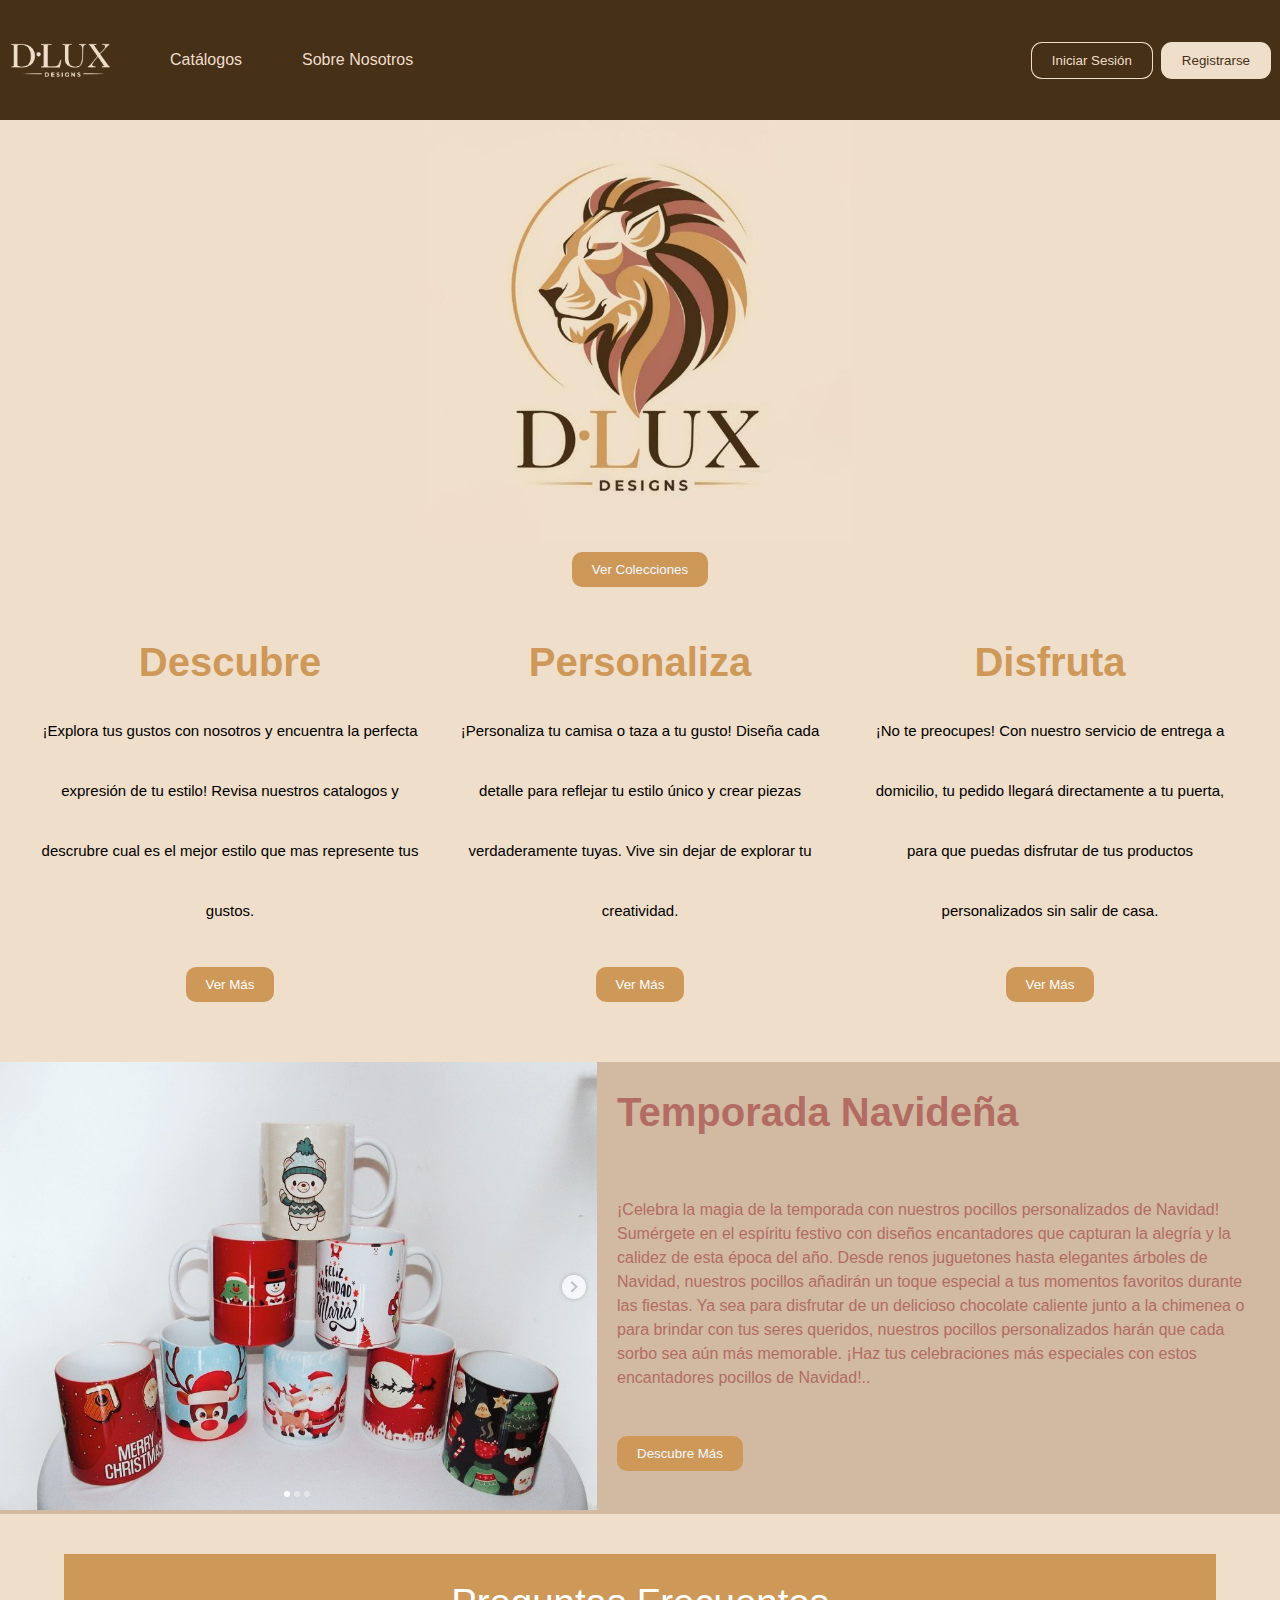
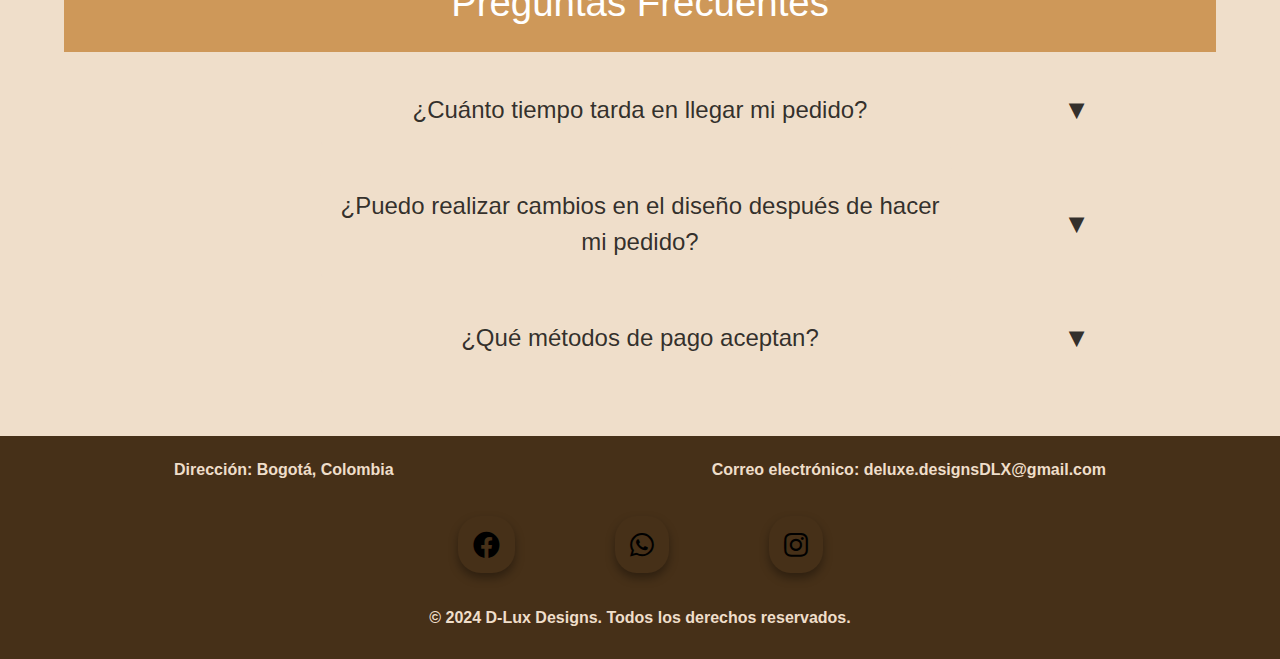
<file: index.html>
<!DOCTYPE html>
<html lang="es">
<head>
    <meta charset="UTF-8">
    <meta name="viewport" content="width=device-width, initial-scale=1.0">
    <title>D-Lux Designs</title>
    <link rel="stylesheet" href="https://use.fontawesome.com/releases/v5.12.1/css/all.css" crossorigin="anonymous">
    <link rel="stylesheet" href="css/styles.css">
    
</head>
<body>

    <!-- Header -->
    <header class="header">
        <div class="logo" onclick="window.location.href='index.html'"></div>
        <div class="text-links-container">
            <a href="catalogo.html" class="text">Catálogos</a>
            <a href="nosotros.html" class="text">Sobre Nosotros</a>
        </div>
        <div class="buttons">
            <button onclick="window.location.href='login.html'">Iniciar Sesión</button>
            <button onclick="window.location.href='registro.html'" id="regbutton">Registrarse</button>
        </div>
    </header>

    <!-- Logo Principal -->
    <div class="logoprin">
        <img src="images/leonprin.png" alt="Logo Principal">
    </div>

    <!-- Botón Ver Colección -->
    <div class="colebot">
        <a href="catalogo.html"><button>Ver Colecciones</button></a>

    </div>

    <!-- Textos de Descripción -->
    <div class="textosdesc">
        <div class="descripcion-container">
            <p><strong>Descubre</strong><br><span>¡Explora tus gustos con nosotros y encuentra la perfecta expresión de tu estilo! Revisa nuestros catalogos y descrubre cual es el mejor estilo que mas represente tus gustos. </span></p>
            <div class="vermasbot">
                <a href="catalogo.html"><button>Ver Más</button></a>
            </div>
        </div>
        <div class="descripcion-container">
            <p><strong>Personaliza</strong><br><span>¡Personaliza tu camisa o taza a tu gusto! Diseña cada detalle para reflejar tu estilo único y crear piezas verdaderamente tuyas. Vive sin dejar de explorar tu creatividad.</span></p>
            <div class="vermasbot">
                <a href="catalogo.html"><button>Ver Más</button></a>
            </div>
        </div>
        <div class="descripcion-container">
            <p><strong>Disfruta</strong><br><span>¡No te preocupes! Con nuestro servicio de entrega a domicilio, tu pedido llegará directamente a tu puerta, para que puedas disfrutar de tus productos personalizados sin salir de casa.</span></p>
            <div class="vermasbot">
                <a href="catalogo.html"><button>Ver Más</button></a>
            </div>
        </div>
    </div>


    <!-- Sección de Productos -->
    <section class="productos">
        <div class="navidad">
            <div class="thumb">
                <img src="images/Dos.PNG" alt="productos">
            </div>
            <div class="descripcion">
                <p><strong><span>Temporada Navideña</span></strong></p>
                <br>
                <p>¡Celebra la magia de la temporada con nuestros pocillos personalizados de Navidad! Sumérgete en el espíritu festivo con diseños encantadores que capturan la alegría y la calidez de esta época del año. Desde renos juguetones hasta elegantes árboles de Navidad, nuestros pocillos añadirán un toque especial a tus momentos favoritos durante las fiestas. Ya sea para disfrutar de un delicioso chocolate caliente junto a la chimenea o para brindar con tus seres queridos, nuestros pocillos personalizados harán que cada sorbo sea aún más memorable. ¡Haz tus celebraciones más especiales con estos encantadores pocillos de Navidad!..</p>
                <div class="descubrebot">
                    <a href="catalogo.html"><button>Descubre Más</button></a>
                </div>
            </div>
          
        </div>


       
    </section>




    <!-- Sección de Preguntas Frecuentes -->
    <div class="container">
        <div class="content">
            <div class="preguntastitulo">Preguntas Frecuentes</div>
            <div class="question">
                <div class="question-text">
                    ¿Cuánto tiempo tarda en llegar mi pedido?
                    <span class="arrow">&#9660;</span> <!-- Flecha hacia abajo -->
                </div>
                <div class="answer"> <!-- Contenedor de la respuesta -->
                    <p>Normalmente será entregado a los 3 o 4 dias de haber hecho el pedido, si presentamos problemas la demora será máximo de una semana.</p>
                </div>
            </div>
            <div class="question">
                <div class="question-text">
                    ¿Puedo realizar cambios en el diseño después de hacer mi pedido?
                    <span class="arrow">&#9660;</span> <!-- Flecha hacia abajo -->
                </div>
                <div class="answer"> <!-- Contenedor de la respuesta -->
                    <p>Si el cambio se avisa después de las 24 horas de haber hecho el pedido, este se hará sin problema alguno, sí se avisa después de este tiempo se dará la posibilidad de cancelar el pedido.</p>
                </div>
            </div>
            <div class="question">
                <div class="question-text">
                    ¿Qué métodos de pago aceptan?
                    <span class="arrow">&#9660;</span> <!-- Flecha hacia abajo -->
                </div>
                <div class="answer"> <!-- Contenedor de la respuesta -->
                    <p>Por el momento únicamente aceptamos pagos por Nequi, aunque también se puede pagar al recibir el pedido en efectivo.</p>
                </div>
            </div>
        </div>
    </div>

    <!-- Footer -->
    <footer class="footer">
        <div class="footer-content">
            <div class="contact-info">
                <span class="info-title">Dirección: Bogotá, Colombia</span>
                <span class="info-title">Correo electrónico: deluxe.designsDLX@gmail.com</span>
            </div>
            <div class="social-media">
                    <a href="https://web.facebook.com/profile.php?id=61552647564877&sk=about"><i class="fab fa-facebook"></i></a>
                    <a href="https://api.whatsapp.com/message/KGSWLBKPEMFFE1?autoload=1&app_absent=0"><i class="fab fa-whatsapp"></i></a>
                    <a href="https://www.instagram.com/dlx_designse?utm_source=ig_web_button_share_sheet&igsh=ZDNlZDc0MzIxNw=="><i class="fab fa-instagram"></i></a>
            </div>
        </div>
        <div class="copyright">
            <h4>&copy; 2024 D-Lux Designs. Todos los derechos reservados.<h4>
        </div>
    </footer>



    
    <script src="js/script.js"></script>
</body>
</html>
</file>
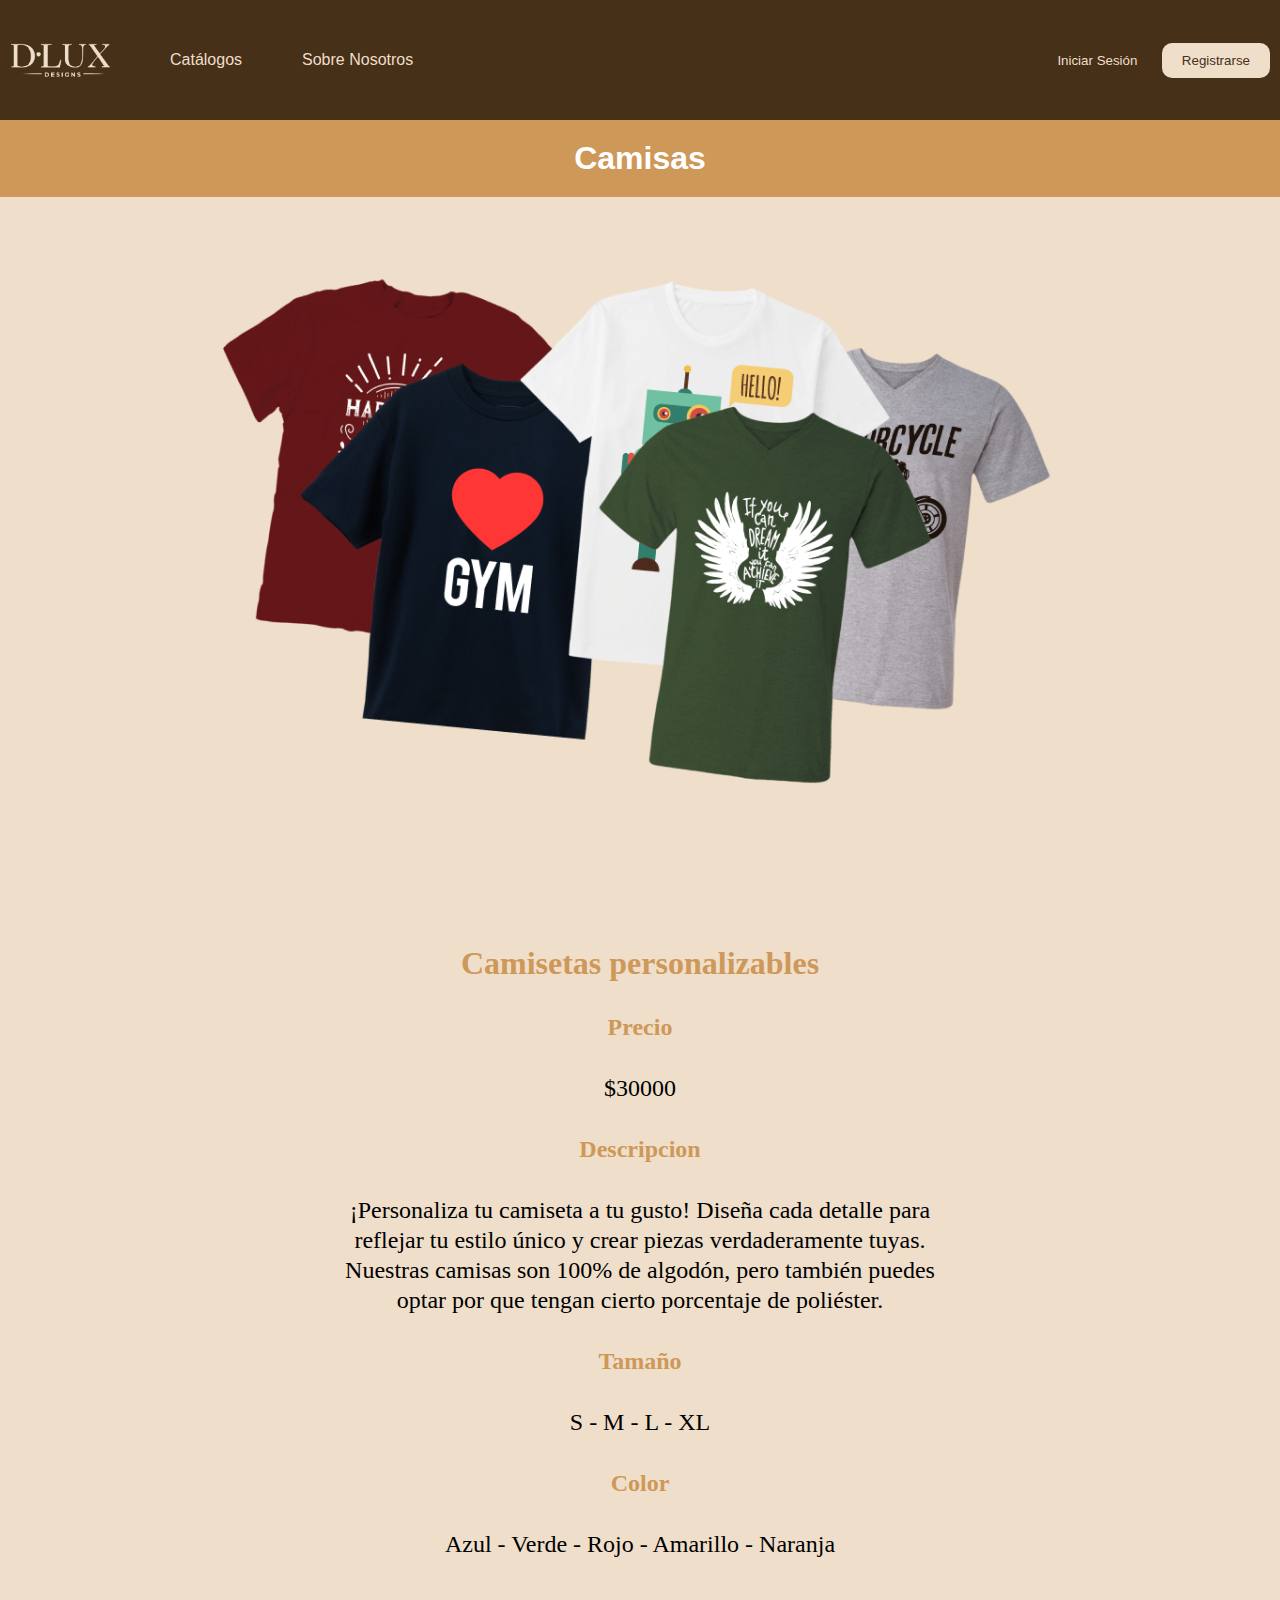
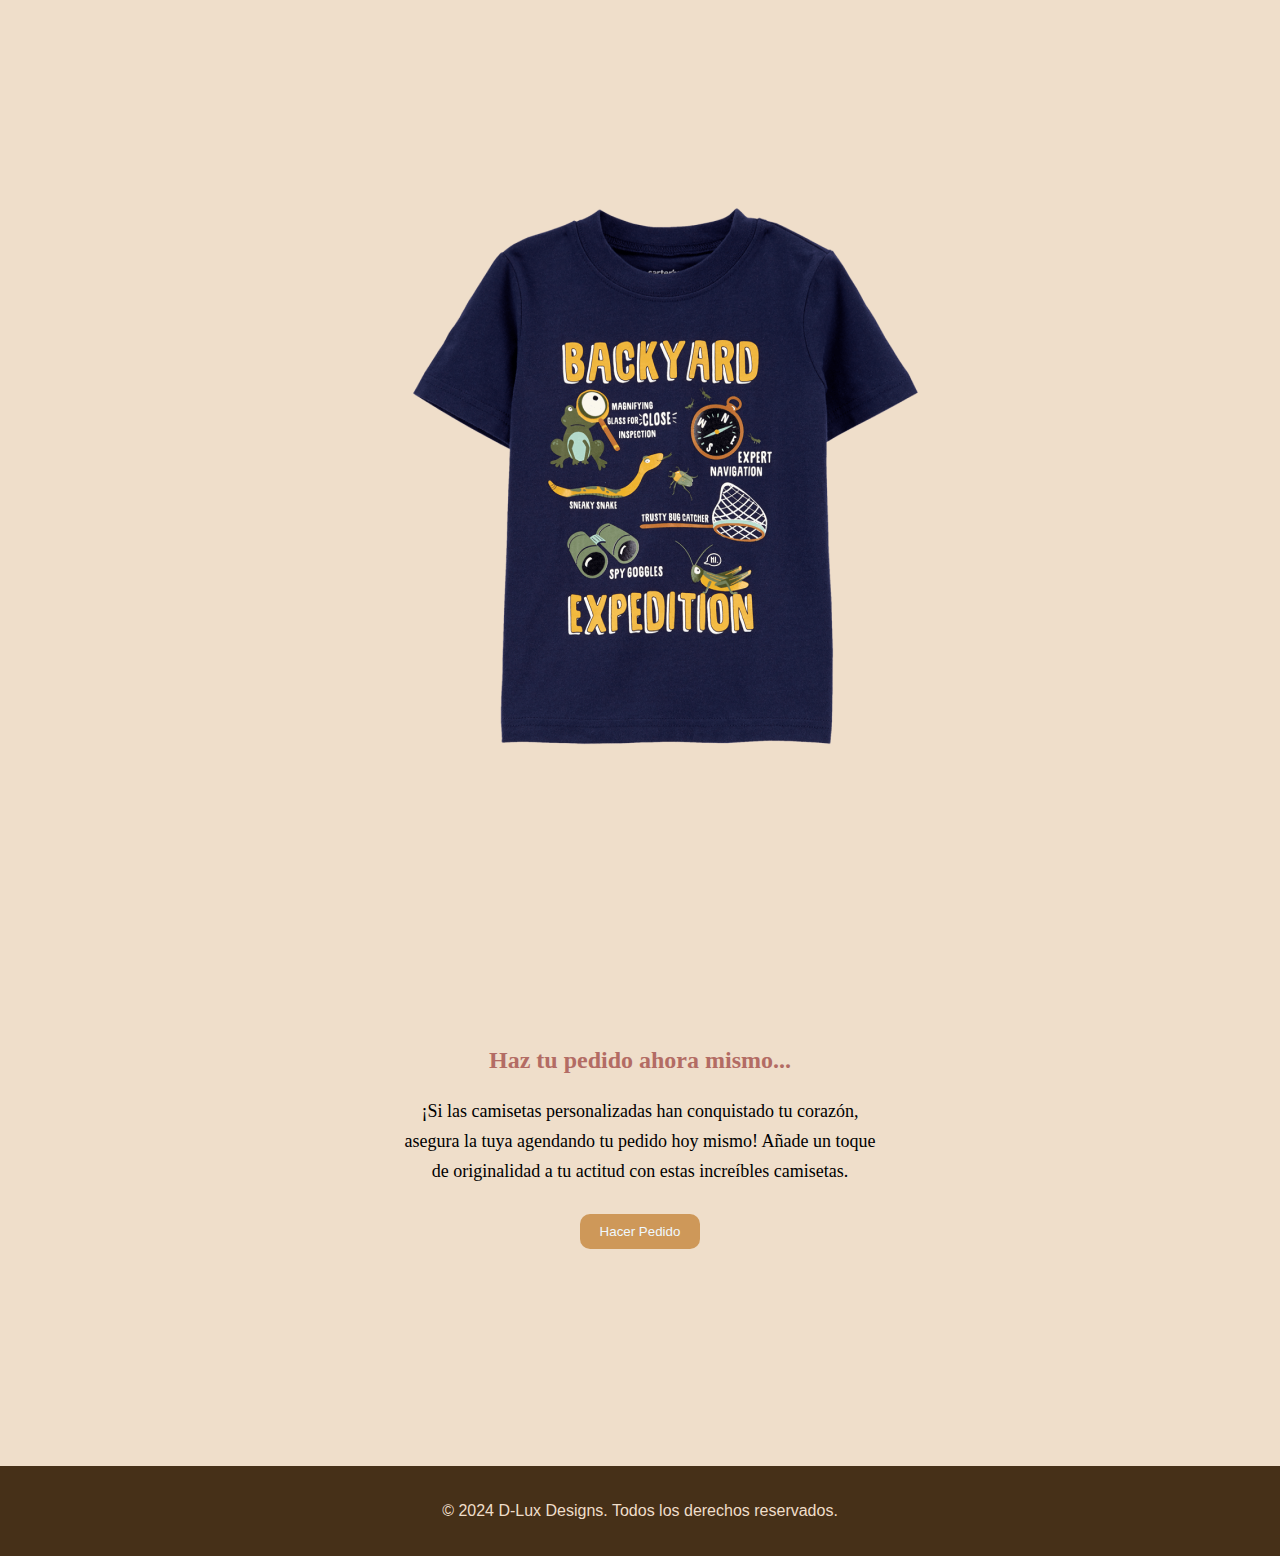
<file: camisas.html>
<!DOCTYPE html>
<html lang="es">
<head>
    <meta charset="UTF-8">
    <meta name="viewport" content="width=device-width, initial-scale=1.0">
    <title>Iniciar Sesión - D-Lux Designs</title>
    <link rel="stylesheet" href="css/camisas.css">
</head>
<body>

    <!-- Header -->
    <header class="header">
        <div class="logo" onclick="window.location.href='index.html'"></div>
        <div class="text-links-container">
            <a href="catalogo.html" class="text">Catálogos</a>
            <a href="nosotros.html" class="text">Sobre Nosotros</a>
        </div>
        <div class="buttons">
            <button onclick="window.location.href='login.html'">Iniciar Sesión</button>
            <button onclick="window.location.href='registro.html'" id="regbutton">Registrarse</button>
        </div>
    </header>




    <main>
        <div class="producto_title">
            <h1>Camisas</h1>
        </div>
        <section class="producto_sec">
           

            <div class="productoimg">
                <img src="images/Dos 1.png" alt="Logo Principal">
            </div>
        </section>
    </main>



    <section class="producto_content">
  
        <div class="Articulo">
            <div class="TituloDelArticulo">
               <h1> Camisetas personalizables</h1></div>
               <div class="Preciotitle">
                Precio</div>
            <div class="Precio">
                $30000</div>
                <div class="Descripciontitle">
                    Descripcion</div>
            <div class="Descripcion">¡Personaliza tu camiseta a tu gusto! Diseña cada detalle para reflejar tu estilo único y crear piezas verdaderamente tuyas. Nuestras camisas son 100% de algodón, pero también puedes optar por que tengan cierto porcentaje de poliéster.</div>
            <div class="Tamañotitle">
                Tamaño</div>
            <div class="Tamaño">S - M - L - XL</div>

            
            <div class="Colortitle">
                Color</div>
            <div class="Color">Azul - Verde - Rojo - Amarillo - Naranja</div>
          </div>
          

          <div class="productoimg2">
            <img src="images/image 6.png" alt="Logo Principal">
        </div>
    

    </section>

    <section class="producto_content">
  
        <div class="BodyE">
            <div class="TextoConBoton">
                <div class="TemporadaNavideña">Haz tu pedido ahora mismo...</div>
                <div class="Descripción">¡Si las camisetas personalizadas han conquistado tu corazón, asegura la tuya agendando tu pedido hoy mismo! Añade un toque de originalidad a tu actitud con estas increíbles camisetas.</div>
                <div class="Boton">
                    <!-- Botón Ver Colección -->
    <div class="butpedido">
        <a href="https://api.whatsapp.com/message/KGSWLBKPEMFFE1?autoload=1&app_absent=0"><button>Hacer Pedido</button></a>

    </div>
                </div>
            </div>
        </div>
        
    

    </section>

    <!-- Footer -->
    <footer class="footer">
        <div class="footer-content">
            <p>&copy; 2024 D-Lux Designs. Todos los derechos reservados.</p>
        </div>
    </footer>

</body>
</html>
</file>
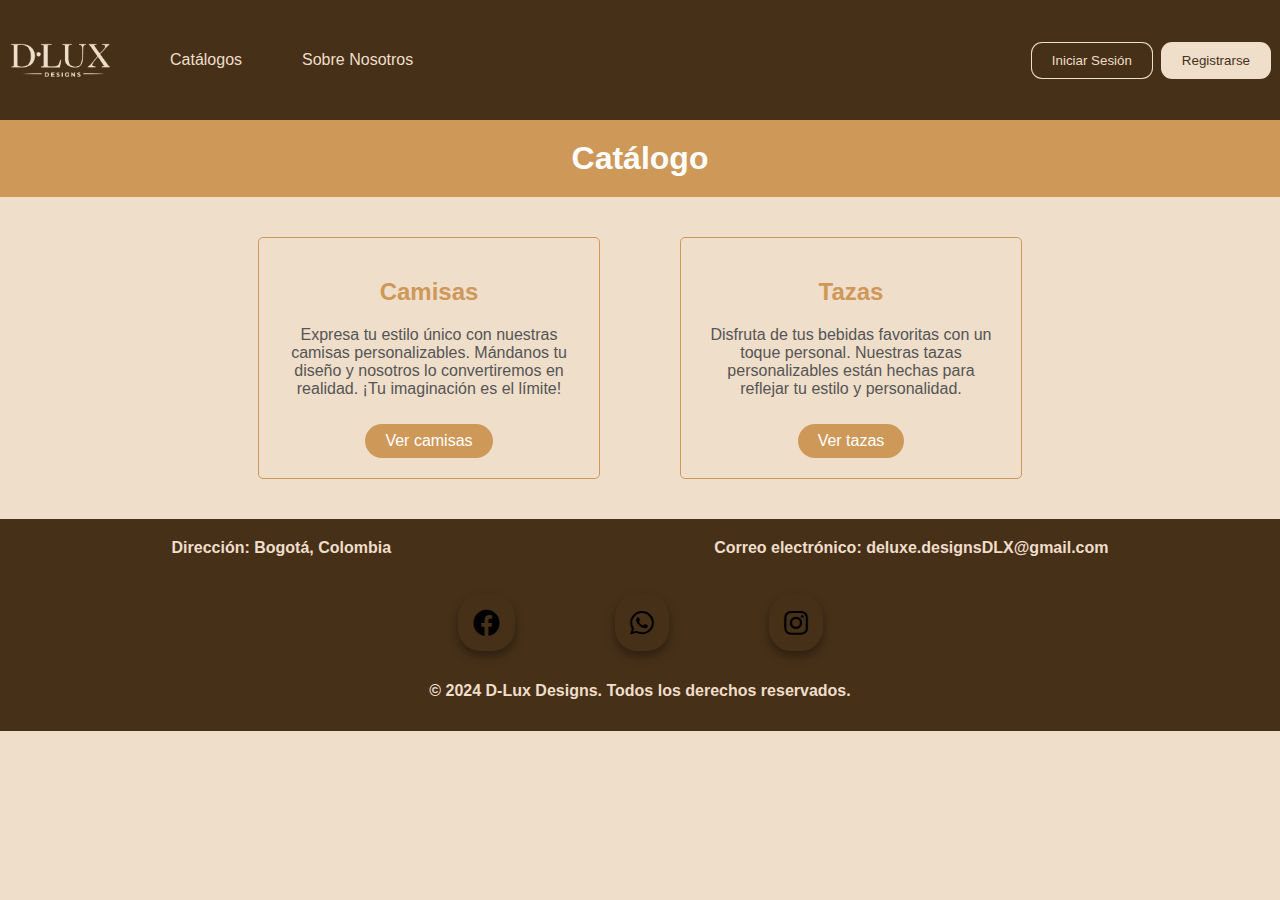
<file: catalogo.html>
<!DOCTYPE html>
<html lang="es">
<head>
    <meta charset="UTF-8">
    <meta name="viewport" content="width=device-width, initial-scale=1.0">
    <title>Catálogo</title>
    <link rel="stylesheet" href="https://use.fontawesome.com/releases/v5.12.1/css/all.css" crossorigin="anonymous">
    <link rel="stylesheet" href="css/catalogo.css">
</head>
<body>
     <!-- Header -->
     <header class="header">
        <div class="logo" onclick="window.location.href='index.html'"></div>
        <div class="text-links-container">
            <a href="catalogo.html" class="text">Catálogos</a>
            <a href="nosotros.html" class="text">Sobre Nosotros</a>
        </div>
        <div class="buttons">
            <button onclick="window.location.href='login.html'">Iniciar Sesión</button>
            <button onclick="window.location.href='registro.html'" id="regbutton">Registrarse</button>
        </div>
    </header>

    <main>
        <div class="catalogo">
            <h1>Catálogo</h1>
        </div>
        <section class="products">
           
            <div class="product">
                <h2>Camisas</h2>
                <p>Expresa tu estilo único con nuestras camisas personalizables. Mándanos tu diseño y nosotros lo convertiremos en realidad. ¡Tu imaginación es el límite!</p>
                <a href="camisas.html">Ver camisas</a>
            </div>
            <div class="product">
                <h2>Tazas</h2>
                <p>Disfruta de tus bebidas favoritas con un toque personal. Nuestras tazas personalizables están hechas para reflejar tu estilo y personalidad.</p>
                <a href="tazas.html">Ver tazas</a>
            </div>
        </section>
    </main>




        <!-- Footer -->
        <footer class="footer">
            <div class="footer-content">
                <div class="contact-info">
                    <span class="info-title">Dirección: Bogotá, Colombia</span>
                    <span class="info-title">Correo electrónico: deluxe.designsDLX@gmail.com</span>
                </div>
                <div class="social-media">
                        <a href="https://web.facebook.com/profile.php?id=61552647564877&sk=about"><i class="fab fa-facebook"></i></a>
                        <a href="https://api.whatsapp.com/message/KGSWLBKPEMFFE1?autoload=1&app_absent=0"><i class="fab fa-whatsapp"></i></a>
                        <a href="https://www.instagram.com/dlx_designse?utm_source=ig_web_button_share_sheet&igsh=ZDNlZDc0MzIxNw=="><i class="fab fa-instagram"></i></a>
                </div>
            </div>
            <div class="copyright">
                <h4>&copy; 2024 D-Lux Designs. Todos los derechos reservados.<h4>
            </div>
        </footer>
    
    
    
</body>
</html>
</file>
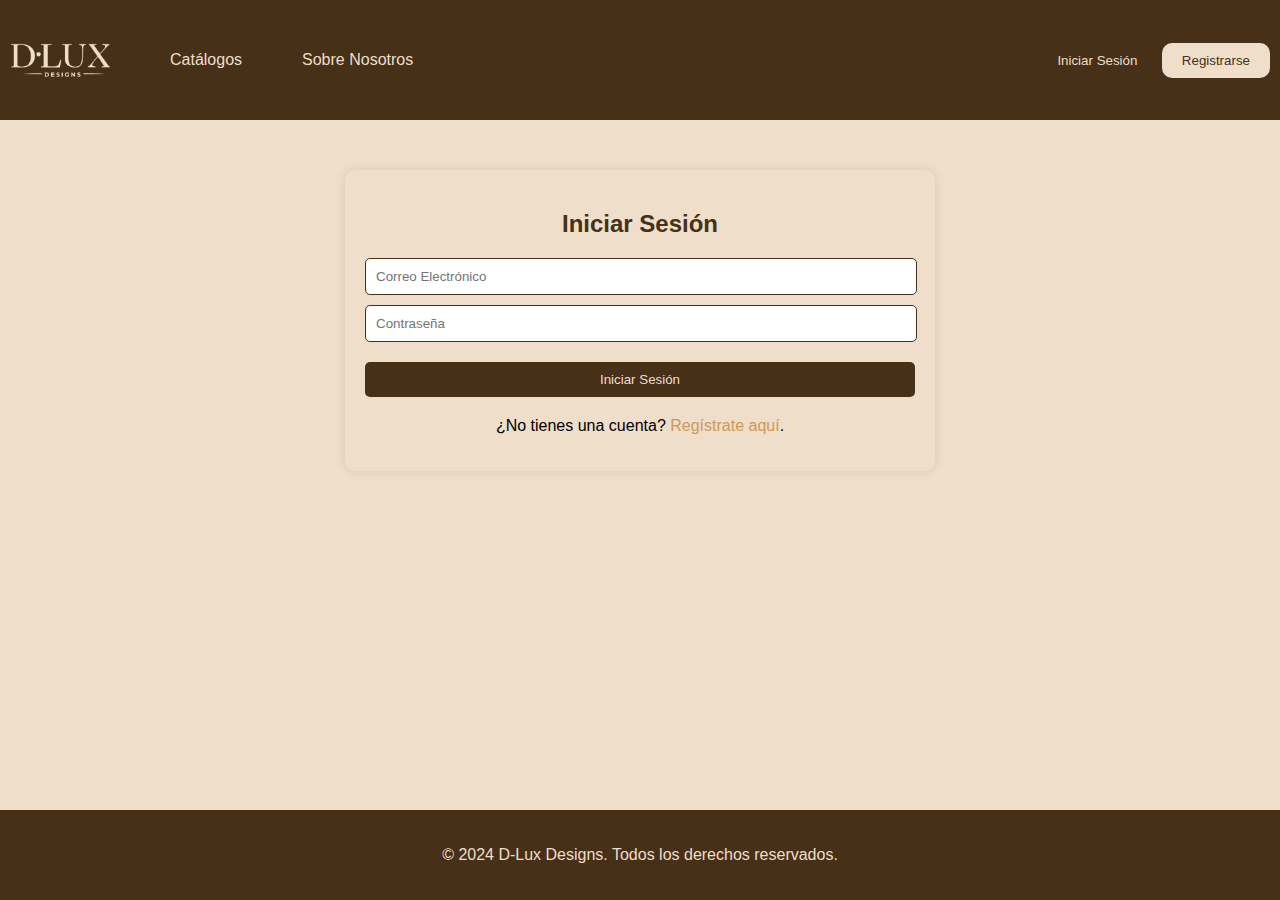
<file: login.html>
<!DOCTYPE html>
<html lang="es">
<head>
    <meta charset="UTF-8">
    <meta name="viewport" content="width=device-width, initial-scale=1.0">
    <title>Iniciar Sesión - D-Lux Designs</title>
    <link rel="stylesheet" href="css/login.css">
</head>
<body>

    <!-- Header -->
    <header class="header">
        <div class="logo" onclick="window.location.href='index.html'"></div>
        <div class="text-links-container">
            <a href="catalogo.html" class="text">Catálogos</a>
            <a href="nosotros.html" class="text">Sobre Nosotros</a>
        </div>
        <div class="buttons">
            <button>Iniciar Sesión</button>
            <button id="regbutton" onclick="window.location.href='registro.html'">Registrarse</button>
        </div>
    </header>

    <!-- Contenido del formulario de inicio de sesión -->
    <form class="login-form">
        <h2>Iniciar Sesión</h2>
        <input type="text" placeholder="Correo Electrónico">
        <input type="password" placeholder="Contraseña">
        <button type="submit">Iniciar Sesión</button>
        <p>¿No tienes una cuenta? <a href="registro.html">Regístrate aquí</a>.</p>
    </form>

    <!-- Footer -->
    <footer class="footer">
        <div class="footer-content">
            <p>&copy; 2024 D-Lux Designs. Todos los derechos reservados.</p>
        </div>
    </footer>

</body>
</html>
</file>
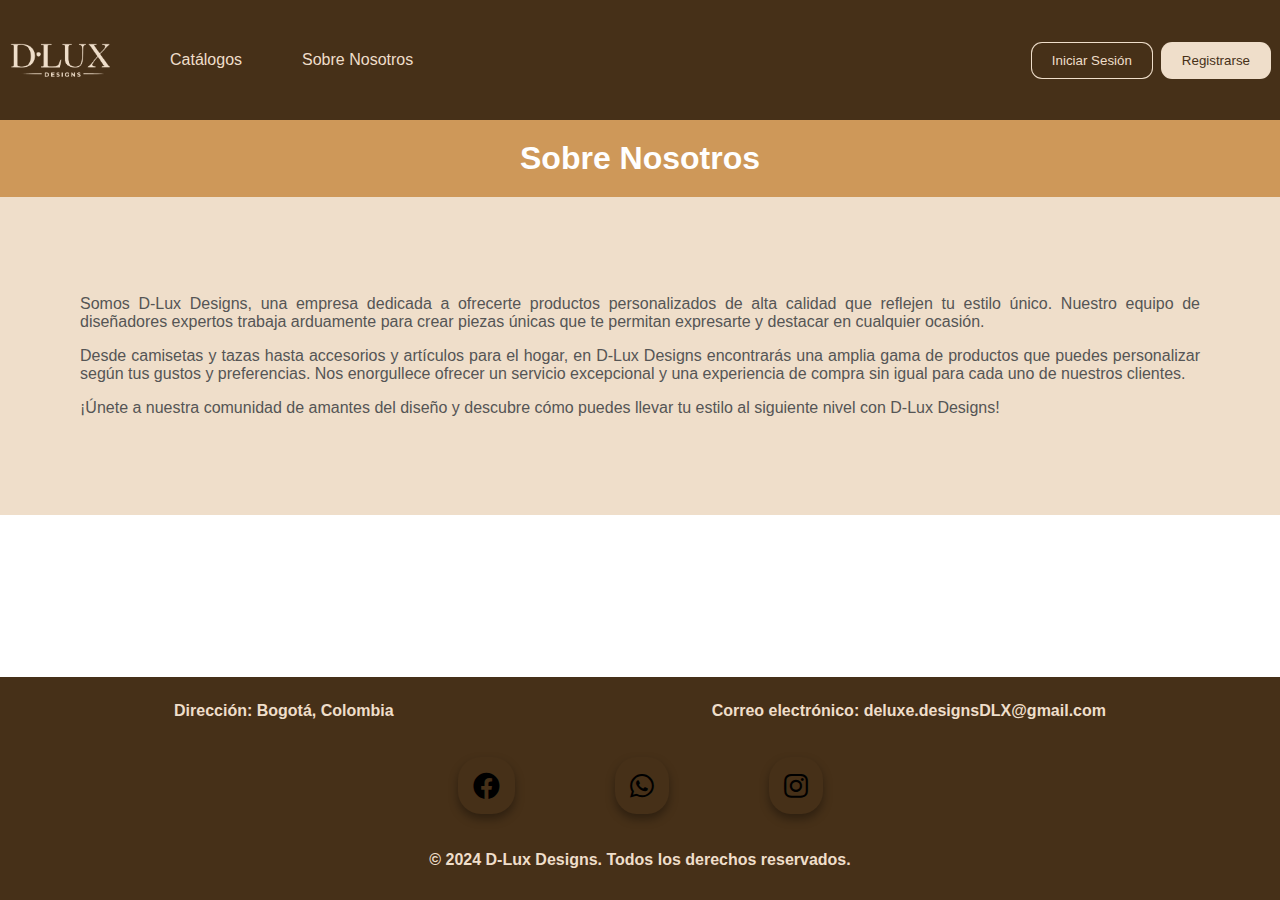
<file: nosotros.html>
<!DOCTYPE html>
<html lang="es">
<head>
    <meta charset="UTF-8">
    <meta name="viewport" content="width=device-width, initial-scale=1.0">
    <title>D-Lux Designs</title>
    <link rel="stylesheet" href="https://use.fontawesome.com/releases/v5.12.1/css/all.css" crossorigin="anonymous">
    <link rel="stylesheet" href="css/nosotros.css">
    
</head>
<body>

    <!-- Header (puedes copiarlo desde tu archivo index.html) -->
    <header class="header">
        <div class="logo" onclick="window.location.href='index.html'"></div>
        <div class="text-links-container">
            <a href="catalogo.html" class="text">Catálogos</a>
            <a href="nosotros.html" class="text">Sobre Nosotros</a>
        </div>
        <div class="buttons">
            <button onclick="window.location.href='login.html'">Iniciar Sesión</button>
            <button onclick="window.location.href='registro.html'" id="regbutton">Registrarse</button>
        </div>
    </header>

    <!-- Sección Sobre Nosotros -->
    <main>
        <div class="about-us">
            <h1>Sobre Nosotros</h1>

        </div>
        
    <section class="about-us-sec">
        <div class="about-us-content">
           
            <p>Somos D-Lux Designs, una empresa dedicada a ofrecerte productos personalizados de alta calidad que reflejen tu estilo único. Nuestro equipo de diseñadores expertos trabaja arduamente para crear piezas únicas que te permitan expresarte y destacar en cualquier ocasión.</p>
            <p>Desde camisetas y tazas hasta accesorios y artículos para el hogar, en D-Lux Designs encontrarás una amplia gama de productos que puedes personalizar según tus gustos y preferencias. Nos enorgullece ofrecer un servicio excepcional y una experiencia de compra sin igual para cada uno de nuestros clientes.</p>
            <p>¡Únete a nuestra comunidad de amantes del diseño y descubre cómo puedes llevar tu estilo al siguiente nivel con D-Lux Designs!</p>
        </div>
    </section>
</main>

  <!-- Footer -->
  <footer class="footer">
    <div class="footer-content">
        <div class="contact-info">
            <span class="info-title">Dirección: Bogotá, Colombia</span>
            <span class="info-title">Correo electrónico: deluxe.designsDLX@gmail.com</span>
        </div>
        <div class="social-media">
                <a href="https://web.facebook.com/profile.php?id=61552647564877&sk=about"><i class="fab fa-facebook"></i></a>
                <a href="https://api.whatsapp.com/message/KGSWLBKPEMFFE1?autoload=1&app_absent=0"><i class="fab fa-whatsapp"></i></a>
                <a href="https://www.instagram.com/dlx_designse?utm_source=ig_web_button_share_sheet&igsh=ZDNlZDc0MzIxNw=="><i class="fab fa-instagram"></i></a>
        </div>
    </div>
    <div class="copyright">
        <h4>&copy; 2024 D-Lux Designs. Todos los derechos reservados.<h4>
    </div>
</footer>

</body>
</html>
</file>
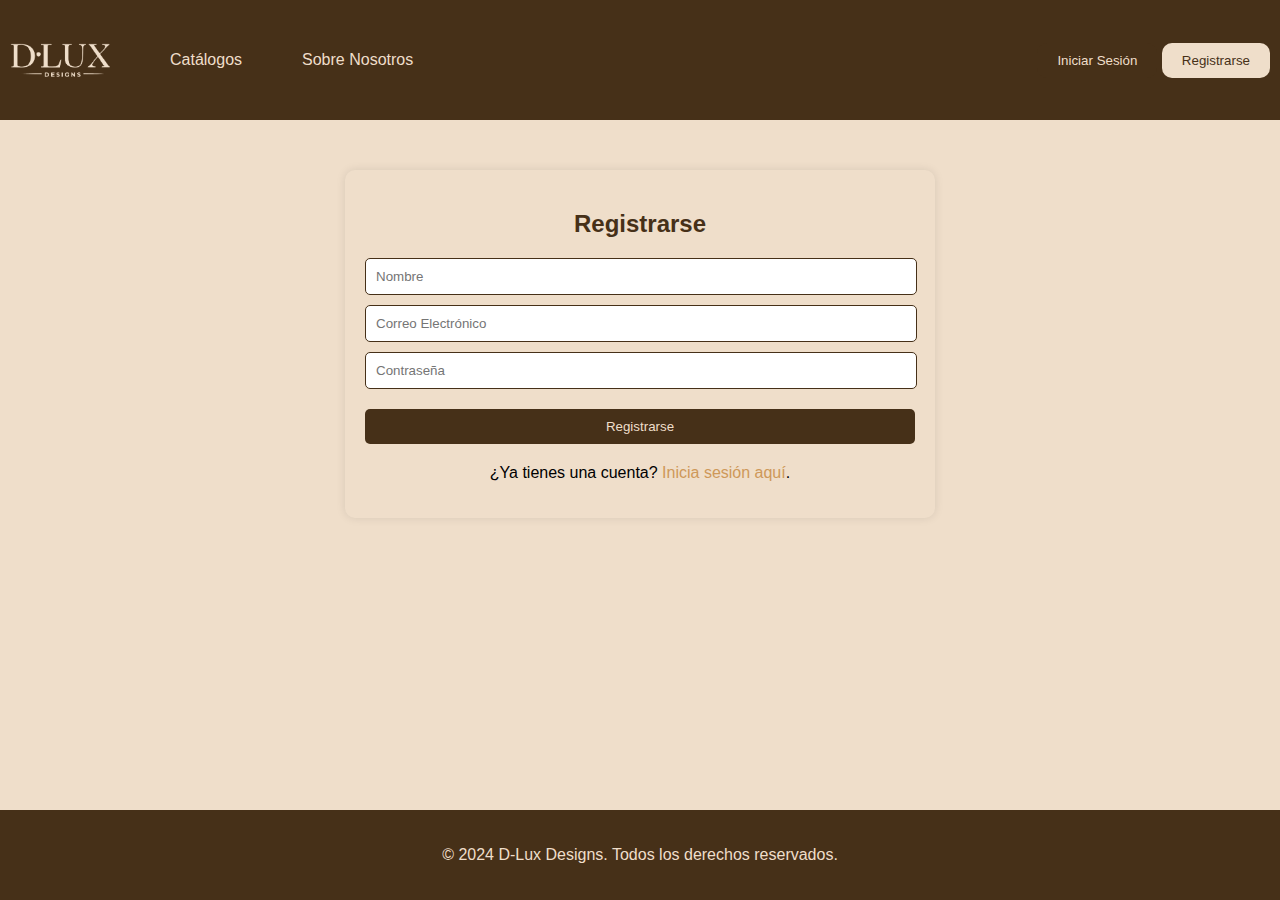
<file: registro.html>
<!DOCTYPE html>
<html lang="es">
<head>
    <meta charset="UTF-8">
    <meta name="viewport" content="width=device-width, initial-scale=1.0">
    <title>Registrarse - D-Lux Designs</title>
    <link rel="stylesheet" href="css/login.css">
</head>
<body>

    <!-- Header -->
    <header class="header">
        <div class="logo" onclick="window.location.href='index.html'"></div>
        <div class="text-links-container">
            <a href="catalogo.html" class="text">Catálogos</a>
            <a href="nosotros.html" class="text">Sobre Nosotros</a>
        </div>
        <div class="buttons">
            <button onclick="window.location.href='login.html'">Iniciar Sesión</button>
            <button id="regbutton">Registrarse</button>
        </div>
    </header>

    <!-- Contenido del formulario de registro -->
    <form class="registro-form">
        <h2>Registrarse</h2>
        <input type="text" placeholder="Nombre">
        <input type="email" placeholder="Correo Electrónico">
        <input type="password" placeholder="Contraseña">
        <button type="submit">Registrarse</button>
        <p>¿Ya tienes una cuenta? <a href="login.html">Inicia sesión aquí</a>.</p>
    </form>

    <!-- Footer -->
    <footer class="footer">
        <div class="footer-content">
            <p>&copy; 2024 D-Lux Designs. Todos los derechos reservados.</p>
        </div>
    </footer>

</body>
</html>
</file>
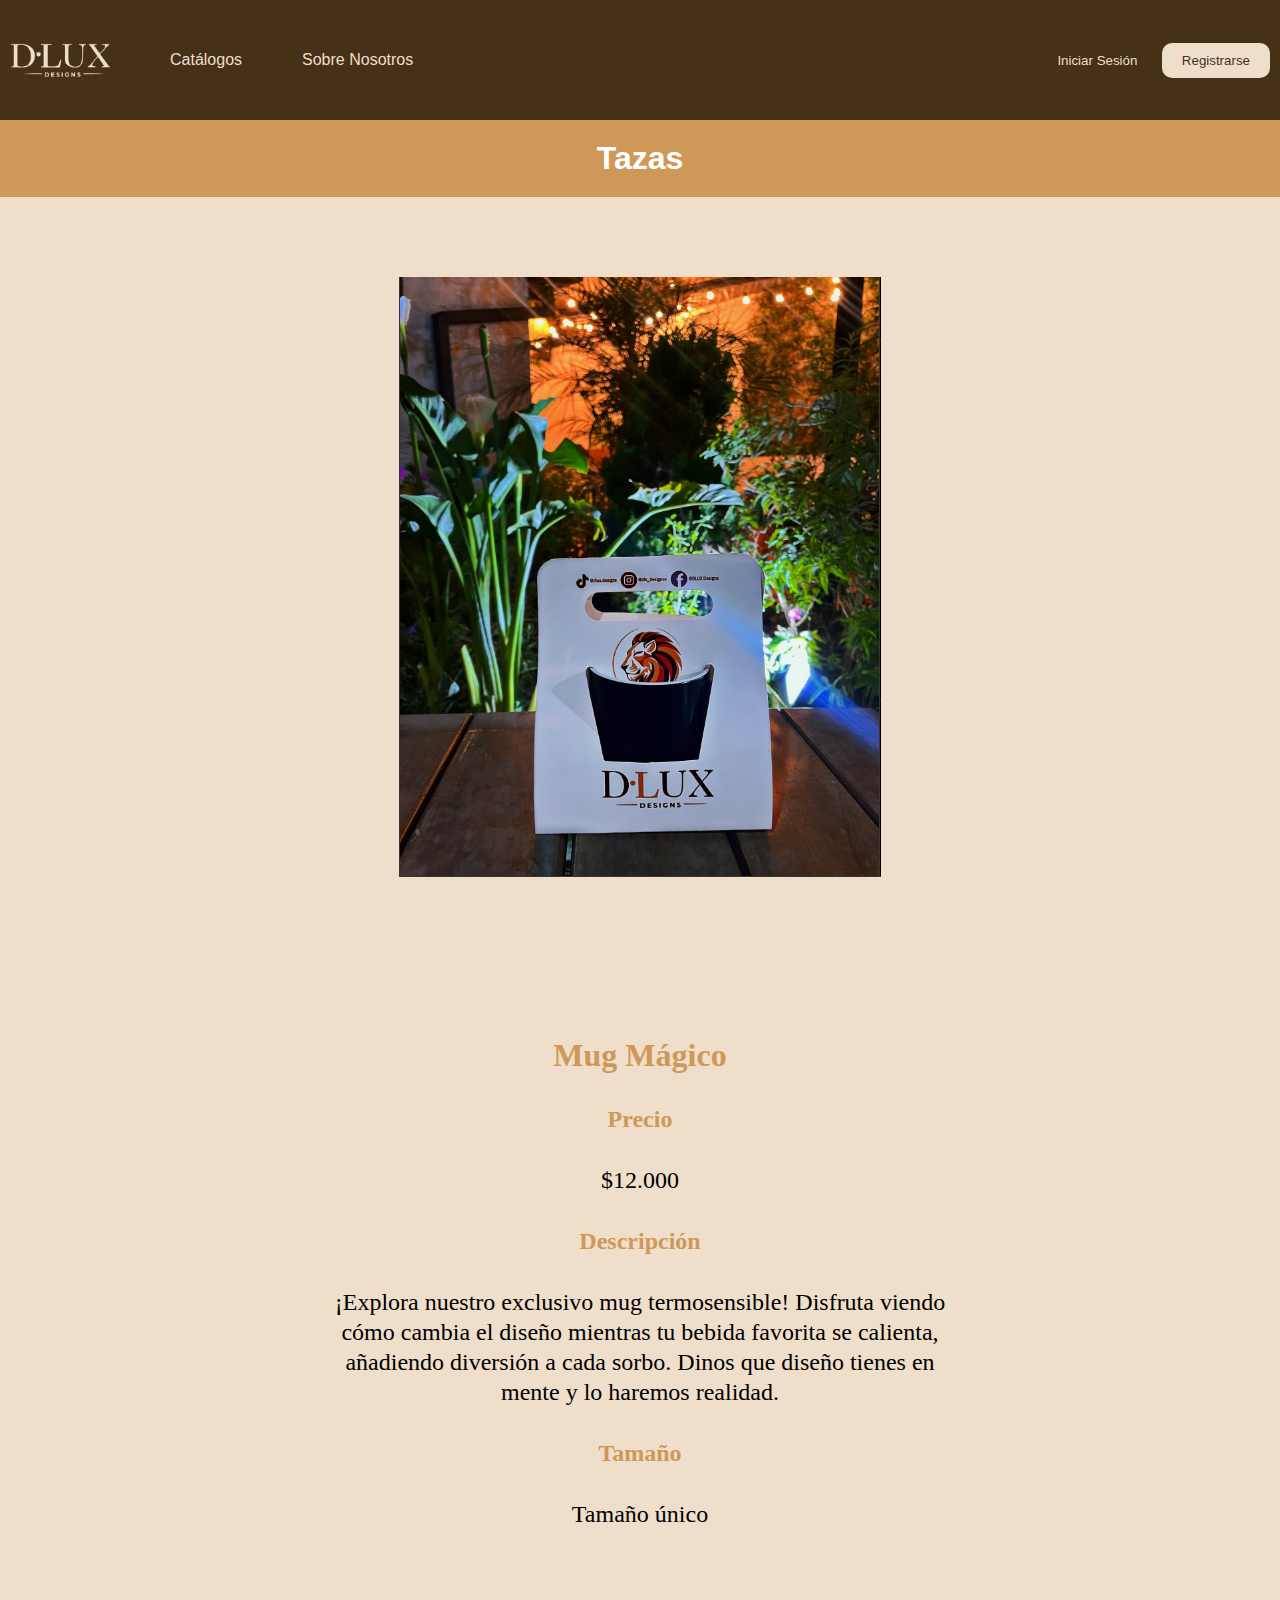
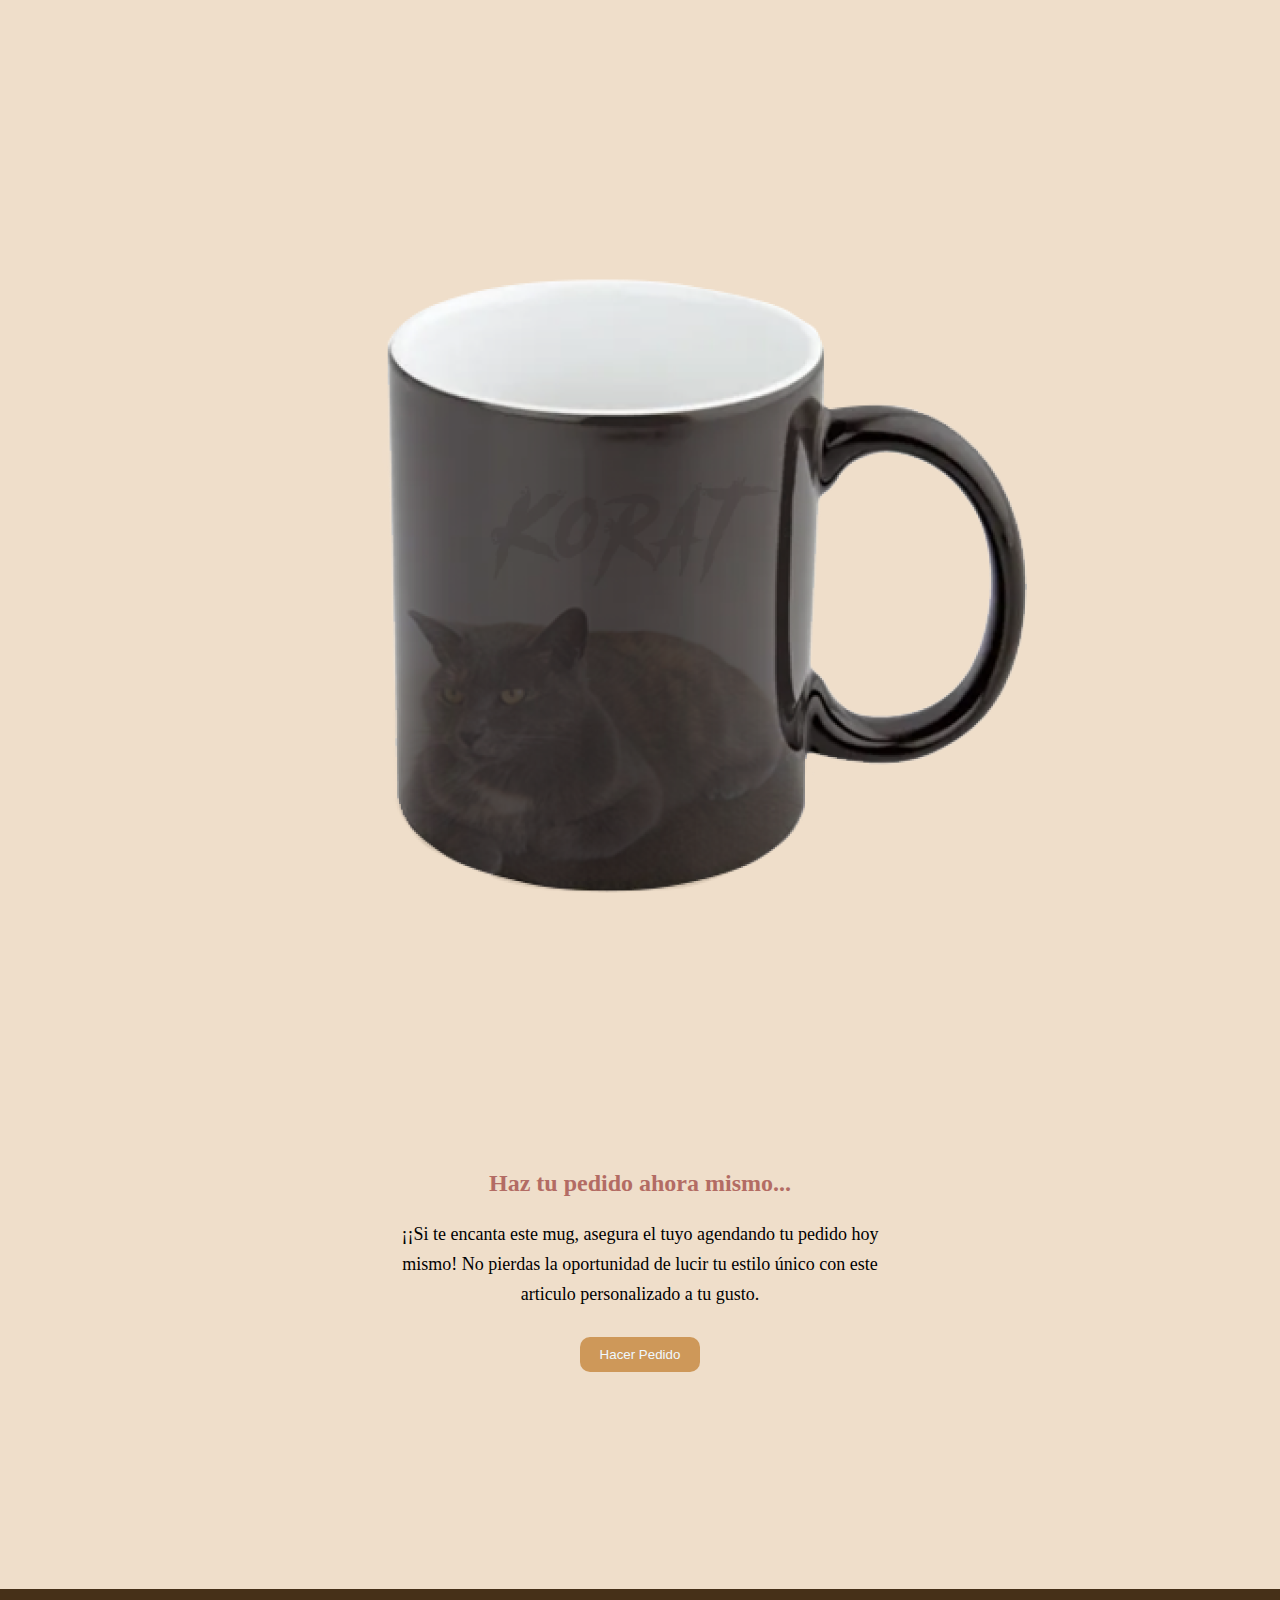
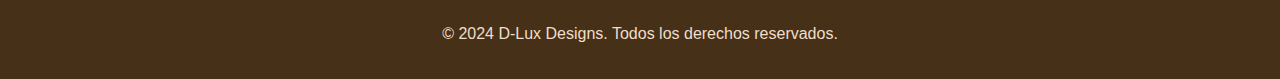
<file: tazas.html>
<!DOCTYPE html>
<html lang="es">
<head>
    <meta charset="UTF-8">
    <meta name="viewport" content="width=device-width, initial-scale=1.0">
    <title>Iniciar Sesión - D-Lux Designs</title>
    <link rel="stylesheet" href="css/camisas.css">
</head>
<body>

    <!-- Header -->
    <header class="header">
        <div class="logo" onclick="window.location.href='index.html'"></div>
        <div class="text-links-container">
            <a href="catalogo.html" class="text">Catálogos</a>
            <a href="nosotros.html" class="text">Sobre Nosotros</a>
        </div>
        <div class="buttons">
            <button onclick="window.location.href='login.html'">Iniciar Sesión</button>
            <button onclick="window.location.href='registro.html'" id="regbutton">Registrarse</button>
        </div>
    </header>




    <main>
        <div class="producto_title">
            <h1>Tazas</h1>
        </div>
        <section class="producto_sec">
           

            <div class="productoimg">
                <img src="images/Uno.PNG" alt="Logo Principal">
            </div>
        </section>
    </main>



    <section class="producto_content">
  
        <div class="Articulo">
            <div class="TituloDelArticulo">
               <h1> Mug Mágico</h1></div>
               <div class="Preciotitle">
                Precio</div>
            <div class="Precio">
                $12.000</div>
                <div class="Descripciontitle">
                    Descripción</div>
            <div class="Descripcion">¡Explora nuestro exclusivo mug termosensible! Disfruta viendo cómo cambia el diseño mientras tu bebida favorita se calienta, añadiendo diversión a cada sorbo.
                Dinos que diseño tienes en mente y lo haremos realidad.</div>
            <div class="Tamañotitle">
                Tamaño</div>
            <div class="Tamaño">Tamaño único</div>

          </div>
          

          <div class="productoimg2">
            <img src="images/image 4.png" alt="Logo Principal">
        </div>
    

    </section>

    <section class="producto_content">
  
        <div class="BodyE">
            <div class="TextoConBoton">
                <div class="TemporadaNavideña">Haz tu pedido ahora mismo...</div>
                <div class="Descripción">¡¡Si te encanta este mug, asegura el tuyo agendando tu pedido hoy mismo! No pierdas la oportunidad de lucir tu estilo único con este articulo personalizado a tu gusto.</div>
                <div class="Boton">
                    <!-- Botón Ver Colección -->
    <div class="butpedido">
        <a href="https://api.whatsapp.com/message/KGSWLBKPEMFFE1?autoload=1&app_absent=0"><button>Hacer Pedido</button></a>

    </div>
                </div>
            </div>
        </div>
        
    

    </section>

    <!-- Footer -->
    <footer class="footer">
        <div class="footer-content">
            <p>&copy; 2024 D-Lux Designs. Todos los derechos reservados.</p>
        </div>
    </footer>

</body>
</html>
</file>
<file: css/styles.css>
/* Estilos generales */
body {
    font-family: Arial, sans-serif;
    margin: 0;
    padding: 0;
    background-color: #EFDECA;
    justify-content: center; /* Centrar horizontalmente el contenido */
    align-items: center; /* Centrar verticalmente el contenido */
    width: auto;
    height: 2000px;
}

/* Estilos de la cabecera */
.header {
    display: flex;
    justify-content: space-between; /* Espacio entre los elementos */
    align-items: center;
    padding: 10px;
    background-color: #463018;
}

.logo {
    width: 100px;
    height: 100px;
    background-image: url('../images/dlux2.png');
    background-size: contain;
    background-repeat: no-repeat;
    background-position: center;
}

.text-links-container {
    display: flex;
    margin-right: auto; /* Empujar hacia la derecha */
}

.text {
    margin-left: 60px;
    text-decoration: none;
    color: #EFDECA;
    cursor: pointer; 
}

.text:hover {
    color: #CE9859;
}

.buttons {
    display: flex;
}

.buttons button {
    margin-left: 10px;
    padding: 10px 20px;
    box-shadow: 0 0 0 1px #EFDECA; 
    background-color: #463018 ;
    color: #EFDECA;
    border-radius: 10px;
    border: none;
    cursor: pointer;
}

#regbutton {
    background-color: #EFDECA ;
    color: #463018;
}

.buttons button:hover {
    background-color: #EFDECA; 
    color: #463018;
}

.buttons #regbutton:hover {
    background-color: #463018; 
    color: #EFDECA;
}

/* Estilos del logotipo */
.logoprin {
    display: flex;
    justify-content: center;
    align-items: center;
}

.logoprin img {
    max-width: 33%;
    max-height: 33%;
}

/* Estilos del botón "Colección" */
.colebot {
    display: flex;
    justify-content: center; /* Centrar horizontalmente */
    align-items: center; /* Centrar verticalmente */
    margin-top: 10px; /* Espacio superior */
    margin-bottom: 40px;
}

.colebot button {
    padding: 10px 20px;
    background-color: #CE9859;
    color: aliceblue;
    border: none;
    border-radius: 10px;
    cursor: pointer;
    transition: background-color 0.3s; /* Transición suave */
}

.colebot button:hover {
    background-color: #B36C64; /* Cambio de color al hacer hover */
}

/* Estilos del texto de descripción */
.textosdesc {
    display: flex;
    flex-direction: row; /* Disposición horizontal */
    align-items: center; /* Centrar verticalmente los elementos */
    justify-content: space-between; /* Distribuir los elementos uniformemente */
    margin-top: 0px;
    gap: 20px;
    text-align: left;
    margin-top: 40px;
    margin-left: 35px; /* Margen izquierdo */
    margin-right: 35px; /* Margen derecho */
}

.textosdesc > div {
    flex: 1; /* Distribuir el espacio disponible entre los elementos */
    max-width: 33%; /* Establecer el ancho máximo para cada elemento */
    display: flex; /* Establecer como flex container */
    flex-direction: column; /* Apilar elementos verticalmente */
    justify-content: space-between; /* Distribuir el espacio vertical */

}

.descripcion strong span {
    font-size: 40px; /* Cambiar el tamaño de la fuente */
}

.textosdesc p {
    padding: 5px;
    color: #CE9859;
    font-size: 40px;
    text-align: center;
    margin: 0; /* Eliminar el margen predeterminado */
    line-height: 1.5; /* Modificar el interlineado */
}

.textosdesc p span {
    color: black;
    font-size: 15px;
}

/* Estilos del botón "Ver Más" */
.vermasbot button {
    padding: 10px 20px;
    background-color: #CE9859;
    color: aliceblue;
    border: none;
    border-radius: 10px;
    cursor: pointer;
    transition: background-color 0.3s;
    margin-top: 30px; /* Ajusta este valor según sea necesario */
    margin-bottom: 40px; /* Ajusta este valor según sea necesario */
}

/* Alineación vertical de los botones "Ver Más" */
.vermasbot {
    display: flex;
    flex-direction: column;
    align-items: center;
    justify-content: center;
}

.descubrebot button {
    padding: 10px 20px;
    background-color: #CE9859;
    color: aliceblue;
    border: none;
    border-radius: 10px;
    cursor: pointer;
    transition: background-color 0.3s;
    margin-top: 30px; /* Ajusta este valor según sea necesario */
    margin-bottom: 40px; /* Ajusta este valor según sea necesario */
}

.descubrebot{
    display: flex;
    flex-direction: column;
    align-items: left;
    justify-content: left;
}

.descubrebot button:hover {
    background-color: #B36C64;
}


.vermasbot button:hover {
    background-color: #B36C64;
}


.productos {
    background-color: rgba(195, 170, 141, 0.68);
    color: #EFDECA;
    margin-top: 20px;
    display: flex;
    justify-content: space-between;
    align-items: center;
}

.productos .mugs {
    display: flex;
    align-items: center;
}

.productos .thumb1 {
    margin-right: 20px;
}

.productos .descripcionmug {
    color: #B36C64;
    width: 50%; /* O ajusta el ancho según sea necesario */
    line-height: 1.5; /* Ajusta el valor según sea necesario */
}


.productos .navidad {
    display: flex;
    align-items: center;
}

.productos .product-info {
    display: flex;
    align-items: center;
}

.productos .thumb {
    margin-right: 20px;
}

.productos .thumb img {
    max-width: 100%;
    max-height: 100%;
}

.productos .descripcion {
    color: #B36C64;
    width: 50%; /* O ajusta el ancho según sea necesario */
    line-height: 1.5; /* Ajusta el valor según sea necesario */
}

.faq {
    background-color: #EFDECA;
    color: #fff;
    padding: 20px;
    margin-top: 20px;
}

.faq h2 {
    margin-bottom: 20px;
}

.faq ul {
    list-style-type: none;
    padding: 0;
}

.faq li {
    margin-bottom: 20px;
}

.faq h3 {
    margin-bottom: 10px;
}

/* Arreglo de botones "Descubre más" */
.vermasbot button {
    padding: 10px 20px;
    background-color: #CE9859;
    color: #fff;
    border: none;
    border-radius: 10px;
    cursor: pointer;
    transition: background-color 0.3s;
}

.vermasbot button:hover {
    background-color: #B36C64;
}

.faq li .answer {
    display: none;
}

.faq li .answer.active {
    display: block;
}

.content {
    padding: 20px;
}

.content input[type="file"] {
    margin-bottom: 10px;
}

/* Estilos para el contenedor principal */
.container {
    width: 90%;
    max-width: 1520px;
    margin: 20px auto; /* Ajustar el margen externo */
    display: flex;
    justify-content: center;
    align-items: center;
    flex-direction: column;
}

/* Estilos para el título de Preguntas Frecuentes */
.preguntastitulo {
    width: 100%;
    height: auto;
    background-color: #CE9859;
    color: white;
    font-size: 3vw;
    font-family: Montserrat, Arial, sans-serif;
    font-weight: 400;
    line-height: 1.5;
    text-align: center;
    padding: 20px 0; /* Ajustar el relleno */
    margin-bottom: 20px;
}

/* Estilos para cada pregunta */
.question {
    width: 90%; /* Ancho del contenedor de la pregunta */
    max-width: 600px; /* Ancho máximo */
    background-color: #EFDECA;
    padding: 20px;
    margin-bottom: 20px; /* Espacio entre preguntas */
    border-radius: 10px; /* Bordes redondeados */
}

/* Estilos para el texto de cada pregunta */
.question-text {
    position: relative; /* Hacemos que el elemento padre para la flecha sea relativo */
    text-align: center;
    color: rgba(0, 0, 0, 0.80);
    font-size: 24px; /* Tamaño de fuente ajustado */
    font-family: Montserrat, Arial, sans-serif; /* Fuente ajustada */
    font-weight: 400;
    line-height: 1.5; /* Espaciado de línea */
}

.content {
    display: flex;
    flex-direction: column; /* Alinear las preguntas en una columna */
    align-items: center; /* Centrar horizontalmente */
    width: 100%; /* Ancho completo del contenedor */
}

/* Estilo para la flecha */
.arrow {
    position: absolute; /* Hacemos que la flecha sea absoluta para que se posicione correctamente */
    right: 0; /* La alineamos a la derecha del elemento padre */
    top: 50%; /* La alineamos verticalmente en el centro */
    transform: translateY(-50%); /* Corregimos la posición vertical */
    cursor: pointer; /* Cambia el cursor al puntero al pasar por encima */
    transition: transform 0.3s; /* Agrega una transición suave */
    font-size: 27px; /* Tamaño de la flecha */
    margin-right: -150px; /* Espacio a la derecha de la flecha */
}

/* Rotación de la flecha al abrir */
/* Estilo para la respuesta */
.answer {
    display: none; /* Oculta la respuesta por defecto */
    text-align: center; /* Centra el texto de la respuesta */
    margin-top: 50px; /* Agrega un margen superior para separarla de la pregunta */
}

/* Estilo para el texto de la respuesta */
.answer p {
    margin: 10px 0; /* Añade espacio alrededor del texto de la respuesta */
    color: rgba(0, 0, 0, 0.80); /* Mismo color que la pregunta */
    font-size: 24px; /* Mismo tamaño de fuente que la pregunta */
    font-family: Montserrat, Arial, sans-serif; /* Mismo tipo de fuente que la pregunta */
    font-weight: 400; /* Mismo peso de fuente que la pregunta */
    line-height: 1.5; /* Mismo espaciado de línea que la pregunta */
}

/* Estilo para la respuesta cuando está activa */
.answer.active {
    display: block; /* Mostrar la respuesta cuando está activa */
    /* Agrega cualquier estilo adicional que desees para la respuesta activa */
}

/* Cambio de estilo de la flecha al abrir la respuesta */
.question.open .arrow {
    transform: rotate(180deg); /* Rota la flecha hacia arriba */
}

/* Footer */
.footer {
    position: bottom;
    bottom: 0;
    width: 100%;
    background-color: #463018;
    color: #EFDECA;
    padding: 10px 0;
    text-align: center;
}

/* Estilos para el contenido del footer */
.footer-content {
    display: flex;
    flex-direction: column;
    padding: 15px; /* Añadir relleno para separar el contenido del borde del footer */
}
.contact-info {
    display: flex;
    flex-direction: row;
    justify-content: space-around;
    margin-bottom: 10px; /* Añade espacio debajo de cada línea */
}

.info-title {
    display: block; /* Hace que cada título esté en una línea separada */
    font-weight: bold; /* Hace que el texto esté en negrita */
}

.social-media {
    display: flex; /* Usa flexbox */
    justify-content: center; /* Centra horizontalmente los elementos */
    align-items: center; /* Centra verticalmente los elementos */
    margin-top: 27px;
    margin-left: 100px;
}

i{
    text-align: center;
    font-size: 27px;
    color: black;
    margin-right: 100px;
    border-radius: 40%;
    padding: 15px;
    box-shadow: 0px 5px 10px rgb(0, 0, 0, .35);
    transition: .3s ease;
}
.fa-whatsapp:hover{
    background-color: rgb(22, 194, 22);
    color: white;
    box-shadow: 0px 0px 15px rgb(22, 194, 22),
                0px 0px 45px rgb(22, 194, 22),
                0px 0px 75px rgb(22, 194, 22),
                0px 0px 115px rgb(22, 194, 22);
}
.fa-facebook:hover{
    background-color: rgb(0, 0, 255);
    color: white;
    box-shadow: 0px 0px 15px rgb(0, 0, 255),
                0px 0px 45px rgb(0, 0, 255),
                0px 0px 75px rgb(0, 0, 255),
                0px 0px 115px rgb(0, 0, 255);
}
.fa-instagram:hover{
    background-color: rgb(228, 85, 3);
    color: white;
    box-shadow: 0px 0px 15px rgb(228, 85, 3),
                0px 0px 45px rgb(228, 85, 3),
                0px 0px 75px rgb(228, 85, 3),
                0px 0px 115px rgb(228, 85, 3);
}

@media screen and (max-width: 1000px) {
    header .text-links-container {
        text-align: center;
    }

    .productos .navidad .descripcion {
        width: 46%;
    }

    .productos .thumb img {
        max-width: 100%;
        height: auto;
    }

    .productos .thumb {
        width: 80%;
        margin-bottom: 20px;
    }

    .productos .descripcion {
        width: 80%;
        text-align: justify;
        color: #B36C64;
        padding: 5px;
    }
}
</file>
<file: css/camisas.css>
/* Estilos generales */
body {
    font-family: Arial, sans-serif;
    margin: 0;
    padding: 0;
    background-color: #EFDECA;
}

.container {
    width: 90%;
    max-width: 1520px;
    margin: auto;
    padding: 20px;
}
 
.producto_sec .productoimg{
    display: flex;
    align-items: center;
    justify-content: center;
    margin: 0 auto;
}

.producto_sec{
    padding: 80px;
    margin: 0 auto;
}


.producto_title {
    background-color: #CE9859;
    color: white;
    text-align: center;
    padding: 20px 0;
    text-align: center;
}


h1 {
    margin: 0;
    text-align: center;
    
}
.header {
    display: flex;
    justify-content: space-between;
    align-items: center;
    padding: 10px;
    background-color: #463018;
    color: #EFDECA;
}

.logo {
    width: 100px;
    height: 100px;
    background-image: url('../images/dlux2.png');
    background-size: contain;
    background-repeat: no-repeat;
    background-position: center;
    cursor: pointer;
}

.text-links-container {
    display: flex;
    margin-right: auto;
}

.text {
    margin-left: 60px;
    text-decoration: none;
    color: #EFDECA;
    cursor: pointer; 
}

.text:hover {
    color: #CE9859;
}

.buttons button {
    padding: 10px 20px;
    background-color: #463018;
    color: #EFDECA;
    border-radius: 10px;
    border: none;
    cursor: pointer;
}

#regbutton {
    background-color: #EFDECA;
    color: #463018;
}

.buttons button:hover {
    background-color: #EFDECA;
    color: #463018;
}

/* Estilos generales del footer */
.footer {
    background-color: #463018;
    color: #EFDECA;
    padding: 20px 0; /* Aumentar el padding vertical */
    text-align: center;
    position: absolute;
    width: 100%;
}

.footer-content {
    margin: 0 auto; /* Centrar horizontalmente */
    max-width: 90%; /* Reducir el ancho */
}

.producto body{
    display: flex;
    flex-direction: row;
    align-items: center;
    justify-content: center;
    width: 100%;
}

.producto_content {
    display: flex;
    flex-direction: row;
    justify-content: center; /* Ajustar el espacio entre los elementos */
    padding: 80px;
    width: 100%; /* Usar el ancho completo */
    max-width: 1200px; /* Definir un ancho máximo para evitar que la sección se extienda demasiado */
    margin: 0 auto; /* Centrar horizontalmente la sección */
}

.productoimg2{
    margin-left: 50px;
}

.Articulo {
    width: 837px;
    height: 822px;
    display: flex;
    flex-direction: column;
    justify-content: flex-start;
    align-items: center;
    gap: 28px;
  }
  
  .TituloDelArticulo {
    color: #CE9859;
    font-family: Montserrat;
    font-weight: 700;
    line-height: 36px;
    word-wrap: break-word;
  }

  .Preciotitle{
    color: #CE9859;
    font-family: Montserrat;
    font-weight: 700;
    line-height: 36px;
    font-size: 24px;
    word-wrap: break-word;
  }
  
  .Precio {
    text-align: center;
    color: #000000;
    font-size: 24px;
    font-family: Montserrat;
    line-height: 30px;
    word-wrap: break-word;
  }
  

  .Descripciontitle{
    color: #CE9859;
    font-family: Montserrat;
    font-weight: 700;
    line-height: 36px;
    font-size: 24px;
    word-wrap: break-word;
  }

  .Descripcion {
    text-align: center;
    color: #000000;
    font-size: 24px;
    font-family: Montserrat;
    font-weight: 400;
    line-height: 30px;
    word-wrap: break-word;
  }

  
  .Tamañotitle{
    color: #CE9859;
    font-family: Montserrat;
    font-weight: 700;
    line-height: 36px;
    font-size: 24px;
    word-wrap: break-word;
  }
  
  .Tamaño {

    text-align: center;
    color: #000000;
    font-size: 24px;
    font-family: Montserrat;
    line-height: 30px;
    word-wrap: break-word;
  }

  .Colortitle{
    color: #CE9859;
    font-family: Montserrat;
    font-weight: 700;
    line-height: 36px;
    font-size: 24px;
    word-wrap: break-word;
  }
  
  .Color {
    text-align: center;
    color: #000000;
    font-size: 24px;
    font-family: Montserrat;
    line-height: 30px;
    word-wrap: break-word;
  }

  .BodyE {
    width: 100%;
    max-width: 1680px;
    height: 359px;
    padding: 34px 80px 41px 80px;
    background: #EFDECA;
    display: flex;
    justify-content: space-between;
    align-items: center;
}

.TextoConBoton {
    width: 100%;
    max-width: 1412px;
    flex-direction: column;
    justify-content: flex-end;
    align-items: center;
    gap: 18px;
    display: flex;
}

.TemporadaNavideña {
    width: 100%;
    max-width: 697px;
    height: 36px;
    text-align: center;
    color: #B36C64;
    font-size: 24px;
    font-family: Montserrat;
    font-weight: 700;
    line-height: 36px;
    word-wrap: break-word;
}

.Descripción {
    width: 100%;

    text-align: center;
    color: black;
    font-size: 18px;
    font-family: Montserrat;
    font-weight: 400;
    line-height: 30px;
    word-wrap: break-word;
}

/* Estilos del botón "Colección" */
.butpedido {
    display: flex;
    justify-content: center; /* Centrar horizontalmente */
    align-items: center; /* Centrar verticalmente */
    margin-top: 10px; /* Espacio superior */
    margin-bottom: 40px;
}

.butpedido button {
    padding: 10px 20px;
    background-color: #CE9859;
    color: aliceblue;
    border: none;
    border-radius: 10px;
    cursor: pointer;
    transition: background-color 0.3s; /* Transición suave */
}

.butpedido button:hover {
    background-color: #B36C64; /* Cambio de color al hacer hover */
}



@media screen and (max-width: 1300px) {

    .producto_content {
        width: 50%;
        flex-wrap: wrap;
        
    }

}
</file>
<file: css/catalogo.css>
body {
    font-family: Arial, sans-serif;
    margin: 0;
    padding: 0;
    background-color: #EFDECA;
    justify-content: center; /* Centrar horizontalmente el contenido */
    align-items: center; /* Centrar verticalmente el contenido */
    width: auto;
    
}

main{
    width: 100%;
}

/* Estilos de la cabecera */
.header {
    display: flex;
    justify-content: space-between;
    align-items: center;
    padding: 10px;
    background-color: #463018;
    color: #EFDECA;
}



.logo {
    width: 100px;
    height: 100px;
    background-image: url('../images/dlux2.png');
    background-size: contain;
    background-repeat: no-repeat;
    background-position: center;
}

.text-links-container {
    display: flex;
    margin-right: auto; /* Empujar hacia la derecha */
}

.text {
    margin-left: 60px;
    text-decoration: none;
    color: #EFDECA;
    cursor: pointer; 
}

.text:hover {
    color: #CE9859;
}

.buttons {
    display: flex;
}

.buttons button {
    margin-left: 10px;
    padding: 10px 20px;
    box-shadow: 0 0 0 1px #EFDECA; 
    background-color: #463018 ;
    color: #EFDECA;
    border-radius: 10px;
    border: none;
    cursor: pointer;
}

#regbutton {
    background-color: #EFDECA ;
    color: #463018;
}

.buttons button:hover {
    background-color: #EFDECA; 
    color: #463018;
}

.buttons #regbutton:hover {
    background-color: #463018; 
    color: #EFDECA;
}

.catalogo {
    background-color: #CE9859;
    color: white;
    text-align: center;
    padding: 20px 0;
    text-align: center;
    width: 100%;
}


/* Estilos del logotipo */
.logoprin {
    display: flex;
    justify-content: center;
    align-items: center;
}

.logoprin img {
    max-width: 33%;
    max-height: 33%;
}


h1 {
    margin: 0;
    text-align: center;
}

.products {
    display: flex;
    justify-content: center;
    background-color: #EFDECA;
    width: 100%;

    
}

.product {
    width: 300px;
    margin: 40px;
    padding: 20px;
    border: 1px solid #CE9859;
    border-radius: 5px;
    text-align: center;
}

.product h2 {
    color: #CE9859;
}

.product p {
    color: #555;
}

.product a {
    display: inline-block;
    margin-top: 10px;
    padding: 8px 20px;
    background-color: #CE9859;
    color: white;
    text-decoration: none;
    border-radius: 20px;
    transition: background-color 0.3s;
}

.product a:hover {
    background-color: #B36C64;
}

/* Footer */
.footer {
    position: bottom;
    bottom: 0;
    width: 100%;
    background-color: #463018;
    color: #EFDECA;
    padding-top: 10px;
    padding-bottom: 10px;
    text-align: center;

}

/* Estilos para el contenido del footer */
.footer-content {
    display: flex;
    flex-direction: column;
    padding: 10px; /* Añadir relleno para separar el contenido del borde del footer */
}
.contact-info {
    display: flex;
    flex-direction: row;
    justify-content: space-around;
    margin-bottom: 10px; /* Añade espacio debajo de cada línea */
}

.info-title {
    display: block; /* Hace que cada título esté en una línea separada */
    font-weight: bold; /* Hace que el texto esté en negrita */
}

.social-media {
    display: flex; /* Usa flexbox */
    justify-content: center; /* Centra horizontalmente los elementos */
    align-items: center; /* Centra verticalmente los elementos */
    margin-top: 27px;
    margin-left: 100px;
}

i{
    text-align: center;
    font-size: 27px;
    color: black;
    margin-right: 100px;
    border-radius: 40%;
    padding: 15px;
    box-shadow: 0px 5px 10px rgb(0, 0, 0, .35);
    transition: .3s ease;
}
.fa-whatsapp:hover{
    background-color: rgb(22, 194, 22);
    color: white;
    box-shadow: 0px 0px 15px rgb(22, 194, 22),
                0px 0px 45px rgb(22, 194, 22),
                0px 0px 75px rgb(22, 194, 22),
                0px 0px 115px rgb(22, 194, 22);
}
.fa-facebook:hover{
    background-color: rgb(0, 0, 255);
    color: white;
    box-shadow: 0px 0px 15px rgb(0, 0, 255),
                0px 0px 45px rgb(0, 0, 255),
                0px 0px 75px rgb(0, 0, 255),
                0px 0px 115px rgb(0, 0, 255);
}
.fa-instagram:hover{
    background-color: rgb(228, 85, 3);
    color: white;
    box-shadow: 0px 0px 15px rgb(228, 85, 3),
                0px 0px 45px rgb(228, 85, 3),
                0px 0px 75px rgb(228, 85, 3),
                0px 0px 115px rgb(228, 85, 3);
}
</file>
<file: css/login.css>
/* Estilos generales */
body {
    font-family: Arial, sans-serif;
    margin: 0;
    padding: 0;
    background-color: #EFDECA;
}

.container {
    width: 90%;
    max-width: 1520px;
    margin: auto;
    padding: 20px;
}

.header {
    display: flex;
    justify-content: space-between;
    align-items: center;
    padding: 10px;
    background-color: #463018;
    color: #EFDECA;
}

.logo {
    width: 100px;
    height: 100px;
    background-image: url('../images/dlux2.png');
    background-size: contain;
    background-repeat: no-repeat;
    background-position: center;
    cursor: pointer;
}

.text-links-container {
    display: flex;
    margin-right: auto;
}

.text {
    margin-left: 60px;
    text-decoration: none;
    color: #EFDECA;
    cursor: pointer; 
}

.text:hover {
    color: #CE9859;
}

.buttons button {
    padding: 10px 20px;
    background-color: #463018;
    color: #EFDECA;
    border-radius: 10px;
    border: none;
    cursor: pointer;
}

#regbutton {
    background-color: #EFDECA;
    color: #463018;
}

.buttons button:hover {
    background-color: #EFDECA;
    color: #463018;
}

/* Estilos generales del footer */
.footer {
    background-color: #463018;
    color: #EFDECA;
    padding: 20px 0; /* Aumentar el padding vertical */
    text-align: center;
    position: absolute;
    bottom: 0;
    width: 100%;
}

.footer-content {
    margin: 0 auto; /* Centrar horizontalmente */
    max-width: 90%; /* Reducir el ancho */
}

/* Estilos específicos para el formulario de inicio de sesión y registro */
.login-form,
.registro-form {
    background-color: #EFDECA;
    padding: 20px;
    border-radius: 10px;
    box-shadow: 0 0 10px rgba(0, 0, 0, 0.1);
    margin-top: 20px;
    max-width: 550px; /* Reducir el ancho */
    margin: auto; /* Centrar horizontalmente */
    margin-top: 50px; /* Añadir margen superior */
    margin-bottom: 50px; /* Añadir margen inferior */
    display: flex; /* Utilizar flexbox */
    flex-direction: column; /* Alinear elementos en columna */
    justify-content: center; /* Centrar verticalmente */
}


.login-form h2,
.registro-form h2 {
    margin-bottom: 20px;
    color: #463018;
    text-align: center; /* Centrar el título */
}

.login-form input[type="text"],
.login-form input[type="password"],
.registro-form input[type="text"],
.registro-form input[type="email"],
.registro-form input[type="password"] {
    width: calc(100% - 20px); /* Ajustar el ancho */
    padding: 10px;
    margin: 0 auto 10px; /* Añadir espacio inferior */
    display: block;
    border: 1px solid #463018;
    border-radius: 5px;
}

.login-form button,
.registro-form button {
    width: 100%;
    padding: 10px;
    background-color: #463018;
    color: #EFDECA;
    border: none;
    border-radius: 5px;
    cursor: pointer;
    margin-top: 10px; /* Añadir espacio superior */
}

.login-form button:hover,
.registro-form button:hover {
    background-color: #CE9859;
}

.login-form p,
.registro-form p {
    margin-top: 20px; /* Aumentar el espacio superior */
    text-align: center; /* Centrar el texto */
}

.login-form a,
.registro-form a {
    color: #CE9859;
    text-decoration: none;
}

.login-form a:hover,
.registro-form a:hover {
    text-decoration: underline;
}
</file>
<file: css/nosotros.css>
body {
    font-family: Arial, sans-serif;
    margin: 0;
    padding: 0;

}

main {
    width: 100%;
 
}

/* Estilos de la cabecera */
.header {
    display: flex;
    justify-content: space-between; /* Espacio entre los elementos */
    align-items: center;
    padding: 10px;
    background-color: #463018;
    color: #EFDECA;
}



.logo {
    width: 100px;
    height: 100px;
    background-image: url('../images/dlux2.png');
    background-size: contain;
    background-repeat: no-repeat;
    background-position: center;
}

.text-links-container {
    display: flex;
    margin-right: auto; /* Empujar hacia la derecha */
}

.text {
    margin-left: 60px;
    text-decoration: none;
    color: #EFDECA;
    cursor: pointer; 
}

.text:hover {
    color: #CE9859;
}

.buttons {
    display: flex;
}

.buttons button {
    margin-left: 10px;
    padding: 10px 20px;
    box-shadow: 0 0 0 1px #EFDECA; 
    background-color: #463018 ;
    color: #EFDECA;
    border-radius: 10px;
    border: none;
    cursor: pointer;
}

#regbutton {
    background-color: #EFDECA ;
    color: #463018;
}

.buttons button:hover {
    background-color: #EFDECA; 
    color: #463018;
}

.buttons #regbutton:hover {
    background-color: #463018; 
    color: #EFDECA;
}

/* Estilos del logotipo */
.logoprin {
    display: flex;
    justify-content: center;
    align-items: center;
}

.logoprin img {
    max-width: 33%;
    max-height: 33%;
}


h1 {
    margin: 0;
    text-align: center;
}

.products {
    display: flex;
    justify-content: center;
    background-color: #EFDECA;
    width: 100%;
    
}

.product {
    width: 300px;
    margin: 40px;
    padding: 20px;
    border: 1px solid #CE9859;
    border-radius: 5px;
    text-align: center;
}

.product h2 {
    color: #CE9859;
}

.product p {
    color: #555;
}

.product a {
    display: inline-block;
    margin-top: 10px;
    padding: 8px 20px;
    background-color: #CE9859;
    color: white;
    text-decoration: none;
    border-radius: 20px;
    transition: background-color 0.3s;
}

.product a:hover {
    background-color: #B36C64;
}

/*seccion contenido*/
.about-us-sec{

   
        display: flex;
        justify-content: center;
        background-color: #EFDECA;
        width: 100%;
        padding-top: 2em;
        padding-bottom: 2em;
        
     
}

.about-us-content{
    width: 70em;
    margin: 40px;
    padding: 10px;

    text-align: center;
}

.about-us-content h2 {
    color: #CE9859;
}

.about-us-content p {
    color: #555;
    text-align: justify;
}

.about-us {
    background-color: #CE9859;
    color: white;
    text-align: center;
    padding: 20px 0;
    text-align: center;
}




/* Footer */
.footer {
    position: bottom;
    bottom: 0;
    width: 100%;
    background-color: #463018;
    color: #EFDECA;
    padding-top: 10px;
    padding-bottom: 10px;
    text-align: center;
    position: absolute;
}


/* Estilos para el contenido del footer */
.footer-content {
    display: flex;
    flex-direction: column;
    padding: 15px; /* Añadir relleno para separar el contenido del borde del footer */
}
.contact-info {
    display: flex;
    flex-direction: row;
    justify-content: space-around;
    margin-bottom: 10px; /* Añade espacio debajo de cada línea */
}

.info-title {
    display: block; /* Hace que cada título esté en una línea separada */
    font-weight: bold; /* Hace que el texto esté en negrita */
}

.social-media {
    display: flex; /* Usa flexbox */
    justify-content: center; /* Centra horizontalmente los elementos */
    align-items: center; /* Centra verticalmente los elementos */
    margin-top: 27px;
    margin-left: 100px;
}

i{
    text-align: center;
    font-size: 27px;
    color: black;
    margin-right: 100px;
    border-radius: 40%;
    padding: 15px;
    box-shadow: 0px 5px 10px rgb(0, 0, 0, .35);
    transition: .3s ease;
}
.fa-whatsapp:hover{
    background-color: rgb(22, 194, 22);
    color: white;
    box-shadow: 0px 0px 15px rgb(22, 194, 22),
                0px 0px 45px rgb(22, 194, 22),
                0px 0px 75px rgb(22, 194, 22),
                0px 0px 115px rgb(22, 194, 22);
}
.fa-facebook:hover{
    background-color: rgb(0, 0, 255);
    color: white;
    box-shadow: 0px 0px 15px rgb(0, 0, 255),
                0px 0px 45px rgb(0, 0, 255),
                0px 0px 75px rgb(0, 0, 255),
                0px 0px 115px rgb(0, 0, 255);
}
.fa-instagram:hover{
    background-color: rgb(228, 85, 3);
    color: white;
    box-shadow: 0px 0px 15px rgb(228, 85, 3),
                0px 0px 45px rgb(228, 85, 3),
                0px 0px 75px rgb(228, 85, 3),
                0px 0px 115px rgb(228, 85, 3);
}
</file>
